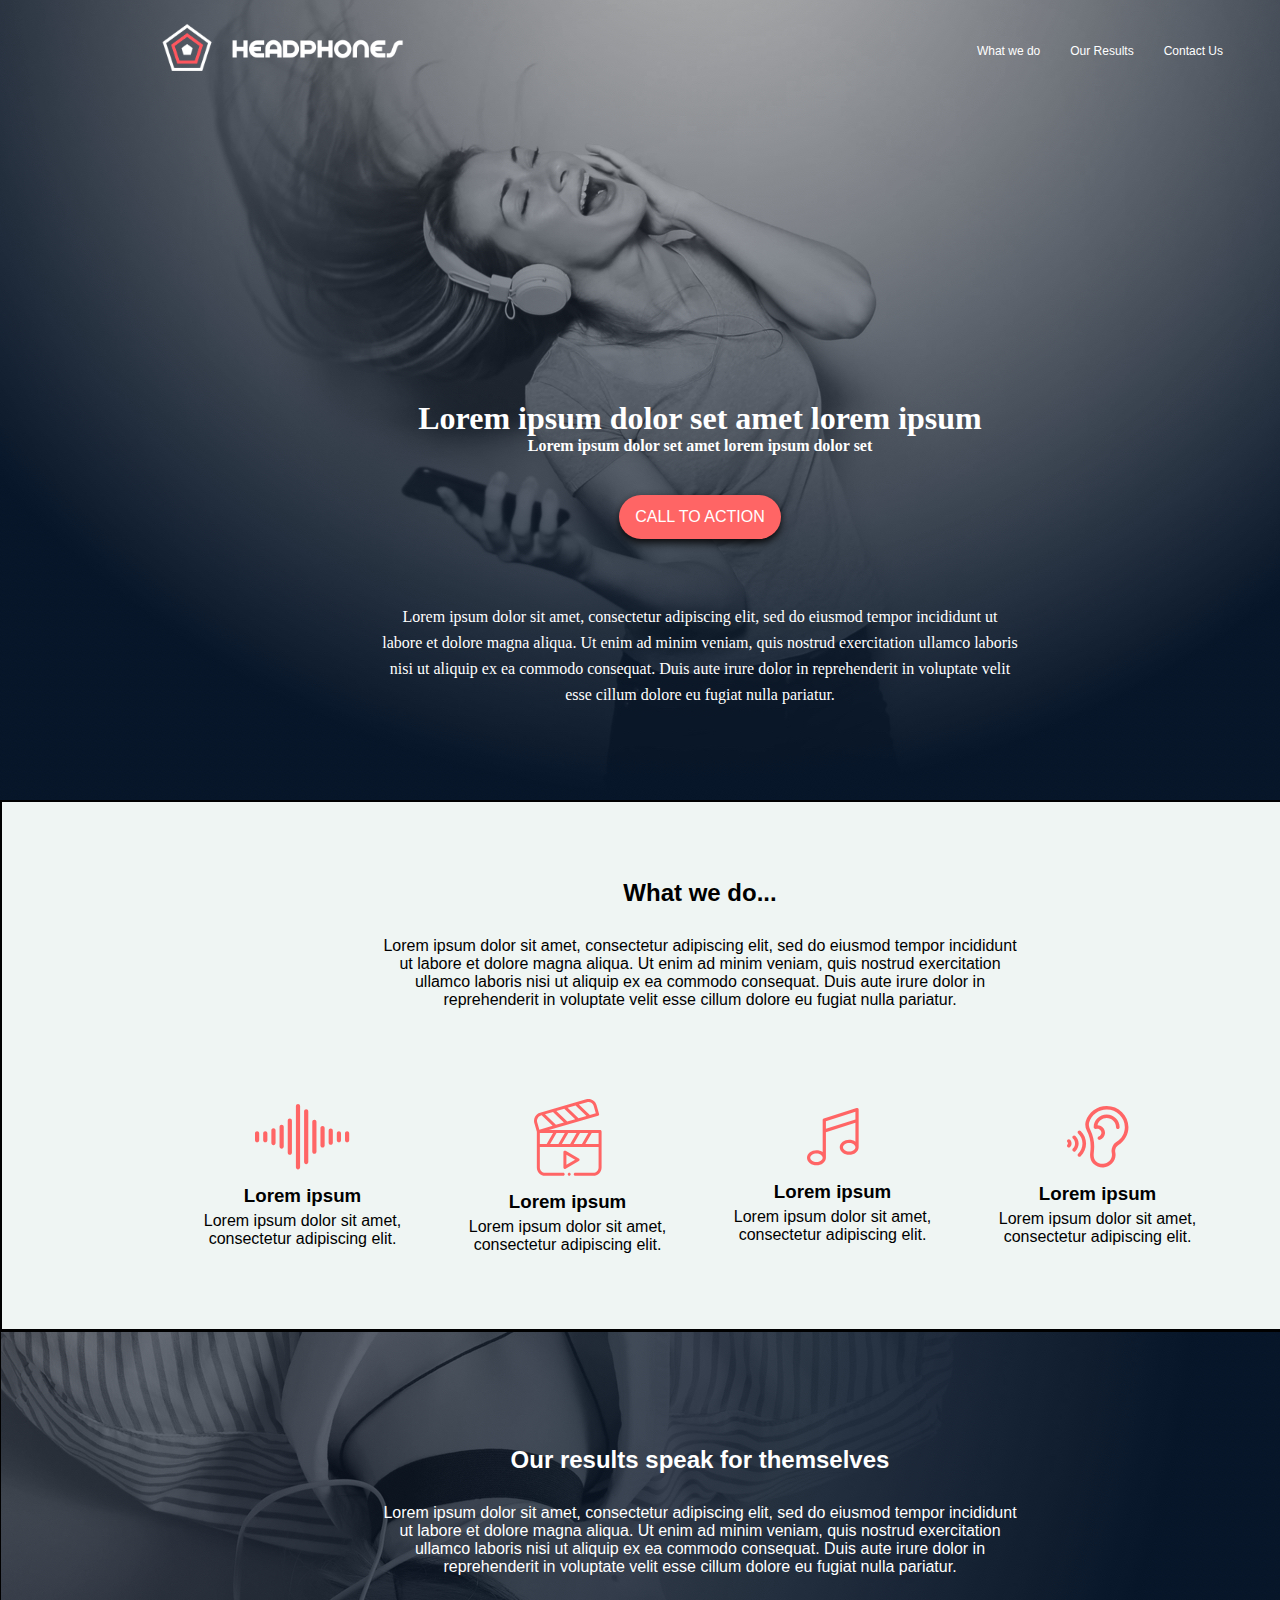
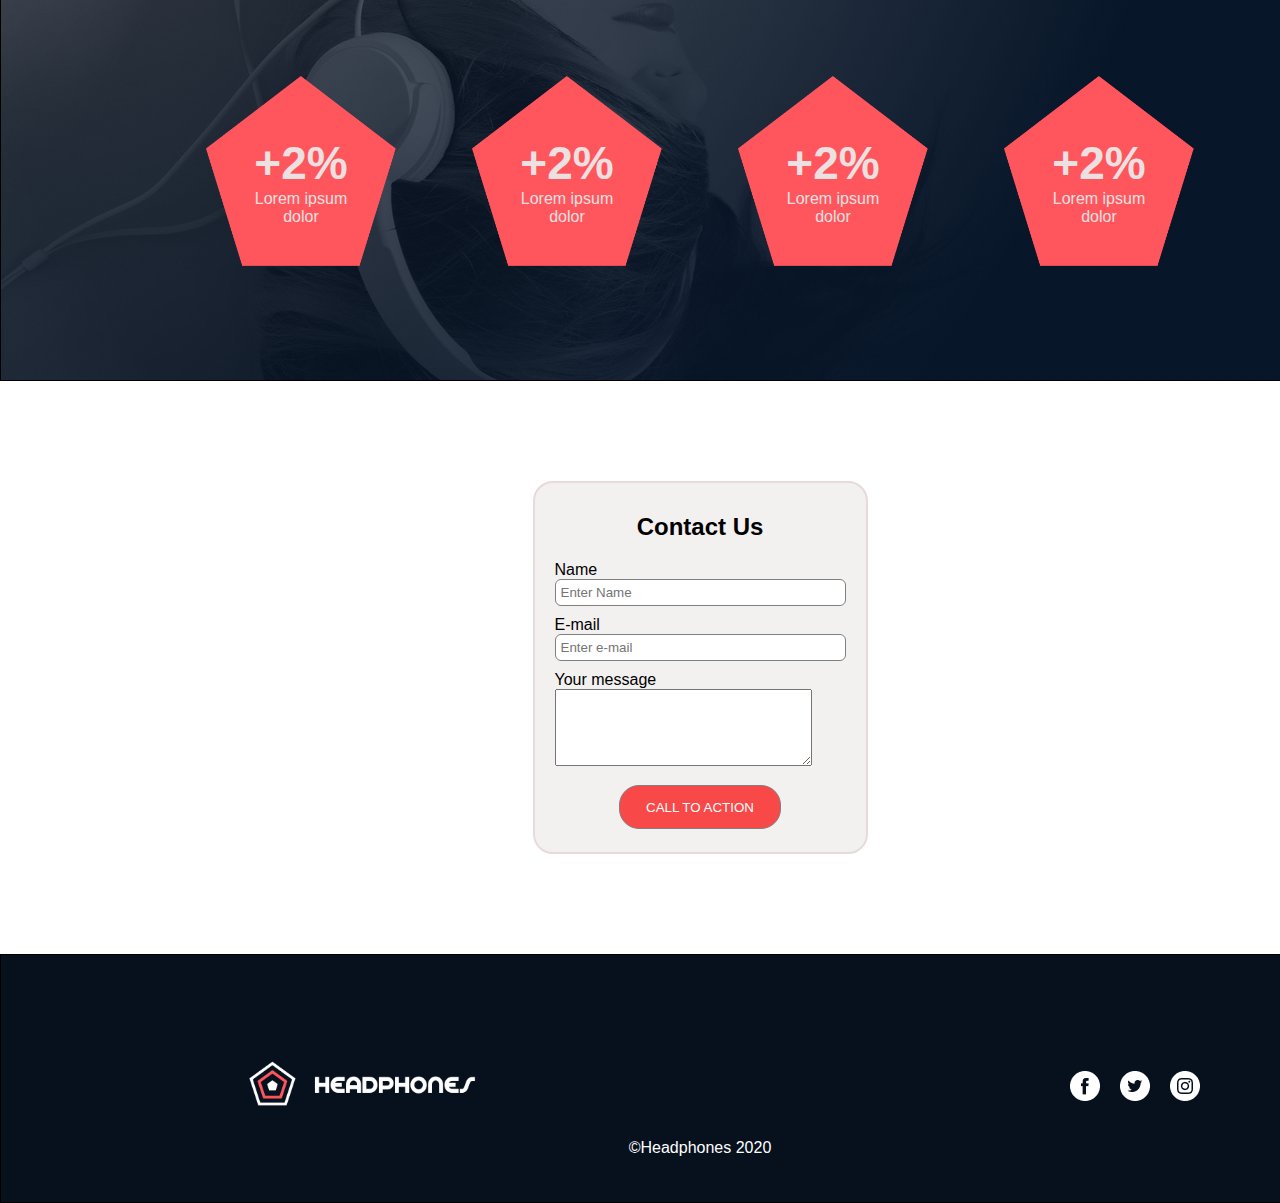
<file: headphones/1-index.html>
<!DOCTYPE html>
<html lang="en">

<head>
    <meta charset="UTF-8">
    <meta name="viewport" content="width=device-width, initial-scale=1.0">
    <title>Document</title>
    <link rel="stylesheet" href="1-styles.css">
</head>

<body>
    <main>
        <!-- Hero Section -->
        <section class="Hero_section">
            <div class="Hero_section">


                <div class="header-container">
                    <div class="header-logo">
                        <a href="#">
                            <img src="images/logo_headphones.png" alt="headphone-logo" width="161" height="32"
                                >

                        </a>
                    </div>
                    <nav class="navbar-menu">
                        <ul class="nav">
                            <li class="nav-item">
                                <a href="#What_we_do" class="nav-link">What we do</a>
                            </li>
                            <li class="nav-item">
                                <a href="#Our_results" class="nav-link">Our Results</a>
                            </li>
                            <li class="nav-item">
                                <a href="#Contact_Us" class="nav-link">Contact Us</a>
                            </li>
                        </ul>
                    </nav>
                </div>

                <!-- End of navigation menu -->
                <section class="hero-content-container">
                    <div class="hero-content">
                        <h1>
                            Lorem ipsum dolor set amet lorem ipsum
                        </h1>
                        <p id="sub_heading">
                            Lorem ipsum dolor set amet lorem ipsum dolor set
                        </p>
                        <div class="hero_btn">
                            <a href="#" class="btn_red">CALL TO ACTION</a>
                        </div>
                        <div id="content_info">
                            <p>
                                Lorem ipsum dolor sit amet, consectetur adipiscing elit, sed do eiusmod tempor
                                incididunt ut
                                labore et dolore magna aliqua. Ut enim ad minim veniam, quis nostrud exercitation
                                ullamco
                                laboris nisi ut aliquip ex ea commodo consequat. Duis aute irure dolor in reprehenderit
                                in
                                voluptate velit esse cillum dolore eu fugiat nulla pariatur.
                            </p>
                        </div>
                    </div>
                </section>
            </div>
        </section>
        <!-- What we do -->
        <section class="service-section What-we-do">
            <div class="service-about-container">
                <div class="service-headin-container">
                    <h2 class="service-heading-text">
                        What we do...
                    </h2>
                </div>
                <div class="service-body-container">
                    <p class="service-body-paragraph">
                        Lorem ipsum dolor sit amet, consectetur adipiscing elit, sed do eiusmod tempor incididunt ut
                        labore et dolore magna aliqua. Ut enim ad minim veniam, quis nostrud exercitation ullamco
                        laboris nisi ut aliquip ex ea commodo consequat. Duis aute irure dolor in reprehenderit in
                        voluptate velit esse cillum dolore eu fugiat nulla pariatur.
                    </p>
                </div>
            </div>

            <div class="service-icons-container">
                <div>
                    <img src="images/sound-frecuency.svg" alt="sound-frequency-icon">
                    <h3>Lorem ipsum</h3>
                    <p>Lorem ipsum dolor sit amet, consectetur adipiscing elit.</p>
                </div>
                <div>
                    <img src="images/video.svg" alt="video-icon">
                    <h3>Lorem ipsum</h3>
                    <p>Lorem ipsum dolor sit amet, consectetur adipiscing elit.</p>
                </div>
                <div>
                    <img src="images/music.svg" alt="music-icon">
                    <h3>Lorem ipsum</h3>
                    <p>Lorem ipsum dolor sit amet, consectetur adipiscing elit.</p>
                </div>
                <div>
                    <img src="images/hearing.svg" alt="hearing-icon">
                    <h3>Lorem ipsum</h3>
                    <p>Lorem ipsum dolor sit amet, consectetur adipiscing elit.</p>
                </div>
            </div>

        </section>
        <!-- End of what we do -->
        <!-- Our results speak for themselves -->
        <section class="results-section-container ">
            <div class="results-body-text">
                <div>
                    <h2>
                        Our results speak for themselves
                    </h2>
                </div>
                <div>
                    <p>
                        Lorem ipsum dolor sit amet, consectetur adipiscing elit, sed do eiusmod tempor incididunt ut
                        labore et dolore magna aliqua. Ut enim ad minim veniam, quis nostrud exercitation ullamco
                        laboris nisi ut aliquip ex ea commodo consequat. Duis aute irure dolor in reprehenderit in
                        voluptate velit esse cillum dolore eu fugiat nulla pariatur.
                    </p>
                </div>
            </div>

            <div class="results-icons">
                <div class="icon-container">
                    <img class="pentagon" src="images/pentagone.png" alt="pic_of_pentagon">
                    <div class="icon-text-container">
                        <h1>+2%</h1>
                        <p>Lorem ipsum dolor </p>
                    </div>
                </div>
                <div class="icon-container">
                    <img class="pentagon" src="images/pentagone.png" alt="pic_of_pentagon">
                    <div class="icon-text-container">
                        <h1>+2%</h1>
                        <p>Lorem ipsum dolor </p>
                    </div>
                </div>
                <div class="icon-container">
                    <img class="pentagon" src="images/pentagone.png" alt="pic_of_pentagon">
                    <div class="icon-text-container">
                        <h1>+2%</h1>
                        <p>Lorem ipsum dolor </p>
                    </div>
                </div>
                <div class="icon-container">
                    <img class="pentagon" src="images/pentagone.png" alt="pic_of_pentagon">
                    <div class="icon-text-container">
                        <h1>+2%</h1>
                        <p>Lorem ipsum dolor </p>
                    </div>
                </div>
            </div>

        </section>
        <!-- End of what we do -->

        <!-- Contact Us -->
        <div class="Contact-Us-Section">
            <div class="Contact-us-container">
                <form class="contact-us-form" method="POST" action="#">
                    <h2>Contact Us</h2>
                    <div class="input-group">
                        <label for="name">Name</label>
                        <input type="text" placeholder="Enter Name" id="name">
                    </div>
                    <div class="input-group">
                        <label for="email">E-mail</label>
                        <input type="email" placeholder="Enter e-mail" id="email">
                    </div>
                    <div class="input-group">
                        <label for="message">Your message</label>
                        <textarea name="comment" id="message" cols="30" rows="5">

                            </textarea>
                    </div>
                    <div class="button-container">
                        <input type="button" value="CALL TO ACTION">
                    </div>
                </form>
            </div>
        </div>



    </main>
    <footer>
        <div class="footer-container">
            <div class="footer-banner">
                <div>
                    <img class="footer-logo" src="images/logo_headphones.png" alt="headphones_logo" flex-shrink="1">
                </div>

                <div>
                    <img class="footer-social-icons" src="images/social_icons.png" alt="social_icons">
                </div>
            </div>
            <div class="footer-copyright">&copy;Headphones 2020</div>
        </div>

    </footer>
</body>

</html>
</file>
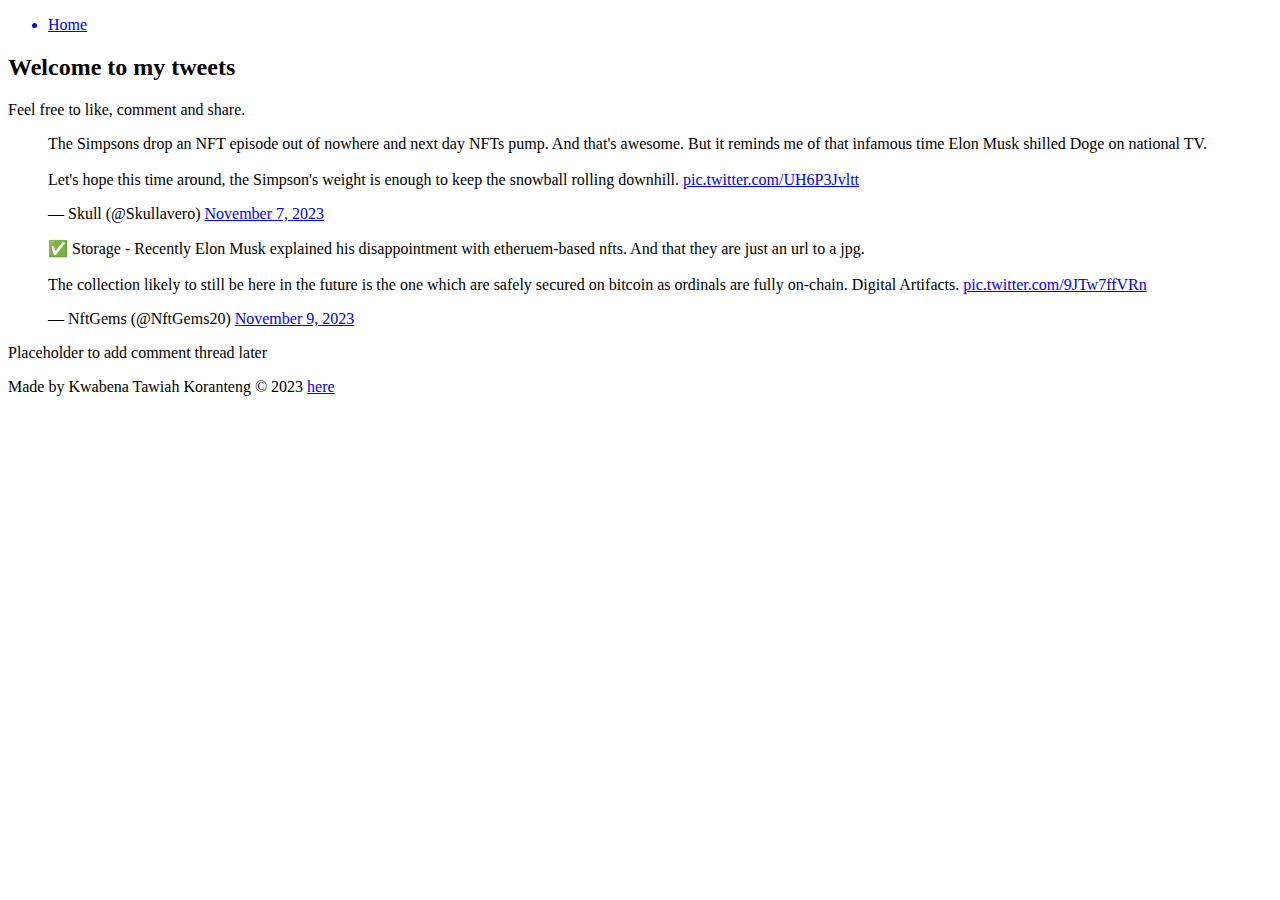
<file: html_basic/tweets.html>
<!DOCTYPE html>
<html lang="en">

<head>
    <meta charset="UTF-8">
    <meta name="viewport" content="width=device-width, initial-scale=1.0">
    <title>html_basic</title>
</head>

<body>
    <header>
        <a href="file:///C:/Users/USER/Desktop/ALX/html_basic/alx_html_css/html_basic/index.html">

            <ul>
                <li>Home</li>

            </ul>
        </a>
    </header>

    <main>
        <article>
            <h2>Welcome to my tweets</h2>
            <p>Feel free to like, comment and share.</p>
            <blockquote class="twitter-tweet">
                <p lang="en" dir="ltr">The Simpsons drop an NFT episode out of nowhere and next day NFTs pump. And
                    that&#39;s
                    awesome. But it reminds me of that infamous time Elon Musk shilled Doge on national
                    TV.<br><br>Let&#39;s
                    hope this time around, the Simpson&#39;s weight is enough to keep the snowball rolling downhill. <a
                        href="https://t.co/UH6P3Jvltt">pic.twitter.com/UH6P3Jvltt</a></p>&mdash; Skull (@Skullavero) <a
                    href="https://twitter.com/Skullavero/status/1721909362279747849?ref_src=twsrc%5Etfw">November 7,
                    2023</a>
            </blockquote>
            <script async src="https://platform.twitter.com/widgets.js" charset="utf-8"></script>

            <blockquote class="twitter-tweet">
                <p lang="en" dir="ltr">✅ Storage - Recently Elon Musk explained his disappointment with etheruem-based
                    nfts.
                    And
                    that they are just an url to a jpg.<br><br>The collection likely to still be here in the future is
                    the
                    one
                    which are safely secured on bitcoin as ordinals are fully on-chain. Digital Artifacts. <a
                        href="https://t.co/9JTw7ffVRn">pic.twitter.com/9JTw7ffVRn</a></p>&mdash; NftGems (@NftGems20) <a
                    href="https://twitter.com/NftGems20/status/1722473381180698807?ref_src=twsrc%5Etfw">November 9,
                    2023</a>
            </blockquote>
            <script async src="https://platform.twitter.com/widgets.js" charset="utf-8"></script>
        </article>
        <aside>
            <p>Placeholder to add comment thread later</p>
        </aside>
    </main>
    <footer>
        <p>Made by Kwabena Tawiah Koranteng &copy; 2023 <a href="https://edition.cnn.com/" target="blank">here</a></p>
    </footer>
</body>

</html>
</file>
<file: headphones/1-styles.css>
* {
    padding: 0;
    margin: 0;
    box-sizing: border-box;
    font-family: 'Lucida Sans', 'Lucida Sans Regular', 'Lucida Grande', 'Lucida Sans Unicode', Geneva, Verdana, sans-serif;
}


.Hero_section {
    display: flex;
    flex-direction: column;
    height: 800px;
    width: 1400px;
    background-image: url('images/headphones_hero_1.jpg');
    background-position: center;
    align-items: center;
}

.header-container {
    /* border: 1px solid black; */
    width: 80%;
    display: flex;
    align-items: center;
    justify-content: space-between;
    padding: 7px;
    margin-top: 20px;
    
}

.navbar-menu a {
    font-size: 12px;
    color: white;
    font-weight: 500;
    text-decoration: none;

}

.header-logo {
    margin-left: 50px;
    padding: 5px;
    scale: 1.5;

}




.navbar-menu ul {
    list-style: none;
    display: flex;
    justify-content: space-around;
}

.navbar-menu li {
    margin-left: 30px;
}

.navbar-menu {
    /* border: 1px solid black; */
    margin-right: 30px;
}

.hero-content-container {
    display: flex;
    align-items: center;
    justify-content: center;
    margin-top: 320px;
}

.hero-content {
    position: relative;
    /* border: 1px solid black; */
    width: 637px;
    height: 313px;
    text-align: center;

}

.hero-content h1 {
    color: #FFF;
    text-align: center;
    font-family: "Source Sans Pro";
    font-size: 32px;
    font-style: normal;
    font-weight: 700;
    line-height: normal;
}

#sub_heading {
    color: #FFF;
    text-align: center;
    font-family: "Source Sans Pro";
    font-size: 16px;
    font-style: normal;
    font-weight: 700;
    line-height: normal;
}

.hero_btn {
    position: absolute;
    /* border: 1px solid black; */
    width: 162px;
    height: 44px;
    display: flex;
    align-items: center;
    justify-content: center;
    border-radius: 22px;
    background: #FF6565;
    justify-items: center;
    left: 50%;
    transform: translateX(-50%);
    margin-top: 40px;
    box-shadow: 0px 4px 8px rgba(0, 0, 0, 0.9); /* Button shadow */
    transition: box-shadow 0.5s ease; /* Smooth transition for the shadow */

}

.hero_btn a {
    text-decoration: none;
    color: #FFF;
}

#content_info {
    /* border: 1px solid black; */
    margin-top: 149px;
}

#content_info p {
    color: #FFF;
    text-align: center;
    font-family: "Lucida Sans";
    font-size: 16px;
    font-style: normal;

    line-height: 26px;
    /* 162.5% */
}

.service-section{
    display: flex;
    flex-direction: column;
    border: 2px solid black;
    background-color: rgb(239, 245, 243);
    justify-content: center;
    align-items: center;
    width: 1400px;
}

.service-about-container{
    display: flex;
    flex-direction: column;
    justify-content: center;
    align-items: center;
    margin-top: 50px;
    margin-bottom: 50px;
    width: 637px;
    height: 184px;
   }

.service-heading-text{
    /* font-size: 16px; */
    margin-bottom: 30px;
}

.service-body-paragraph{
    text-align: center;
}

.service-icons-container{
    display: flex;
    flex-direction: row;
    width: 1002px;
    height: 193px;
    margin-bottom: 50px;
    justify-content: space-between;
}

.service-icons-container div{
    display: flex;
    flex-direction: column;
    width: 207px;
    height: 180px;
    justify-content: center;
    align-items: center;
}

.service-icons-container div h3{
    margin-top: 15px;
}

.service-icons-container div p{
    text-align: center;
    margin-top: 5px;
}


.results-section-container{
    width: 1400px;
    height: 650px;
    border: 1px solid black;
    display: flex;
    flex-direction: column;
    align-items: center;
    justify-content: center;
    background-image: url("images/headphones_hero_2.jpg");
  }

.results-body-text{
    display: flex;
    flex-direction: column;
    align-items: center;
    justify-content: center;
    /* margin-top: -20px; */
    color: #FFF;
}

.results-body-text div{
    width: 637px;
}

.results-body-text h2{
    text-align: center;
    margin-bottom: 30px;
}

.results-body-text p{
    text-align: center;
    margin-bottom: 100px;
}



.results-icons{
    display: flex;
    flex-direction: row;
    justify-content: space-between;
    /* border: 2px solid black; */
    width: 988px;
}

.icon-container{
    /* border: 1px solid black; */
    display: inline-block;
    position: relative;
}

.pentagon{
    width: 190px;
    height: 190px;
    display: block;
}

.icon-text-container{
    position: absolute;
    /* border: 1px solid black; */
    text-align: center;
    top: 55%;
    left: 50%;
    transform: translate(-50%,-50%);
    color: #ece0e0;
}

.icon-text-container h1{
   font-size: 46px;
   font-weight: bold;
}

.Contact-Us-Section{
    display: flex;
    justify-content: center;
    align-items: center;
    width: 1400px;
}

.Contact-us-container{
    /* border: 1px solid black; */
    display: flex;
    margin-top: 100px;
    margin-bottom: 100px;
   }

.contact-us-form{
    width: 335px;
    height: 373px;
    border-radius: 20px;
     border: 2px solid rgb(231, 218, 218); 
    padding: 20px;
    background-color: rgb(243, 240, 240);
}

.contact-us-form h2{
    text-align: center;
    margin-bottom: 20px;
    margin-top: 10px;
}

.contact-us-form label{
    display: flex;
    flex-direction: column;
    margin-top: 10px;
}

.contact-us-form input{
    width: 100%;
    padding: 5px;
    border:1px solid gray;
    border-radius: 6px ;
}

.button-container{
    /* border: 1px solid black; */
    display: flex;
    justify-content: center;
    align-items: center;
    margin-top: 15px;
}

input[type="button"]{
    background-color: rgb(248, 72, 72) ;
    border-radius: 20px;
    width: 162px;
    height: 44px;
    color:#FFF ;
   /* margin-top: 10px; */
}


.footer-container{
    width: 1400px;
    height: 249px;
    border: 1px solid black;
    background-color:  rgb(07,16,29);
    display: flex;
    flex-direction: column;
    justify-content: center;
    align-items: center;
}

.footer-banner{
    margin-top: 50px;
    /* border: 1px solid white; */
    display: flex;
    flex-direction: row;
    justify-content: space-between;
    width: 1000px;
    height: fit-content;
}

.footer-logo{
    scale: 0.7;
    /* border: 1px solid white; */
}

.footer-social-icons{
    margin-top: 20px;
}

.footer-copyright{
    margin-top: 20px;
    color: #ffffff;
}
</file>
